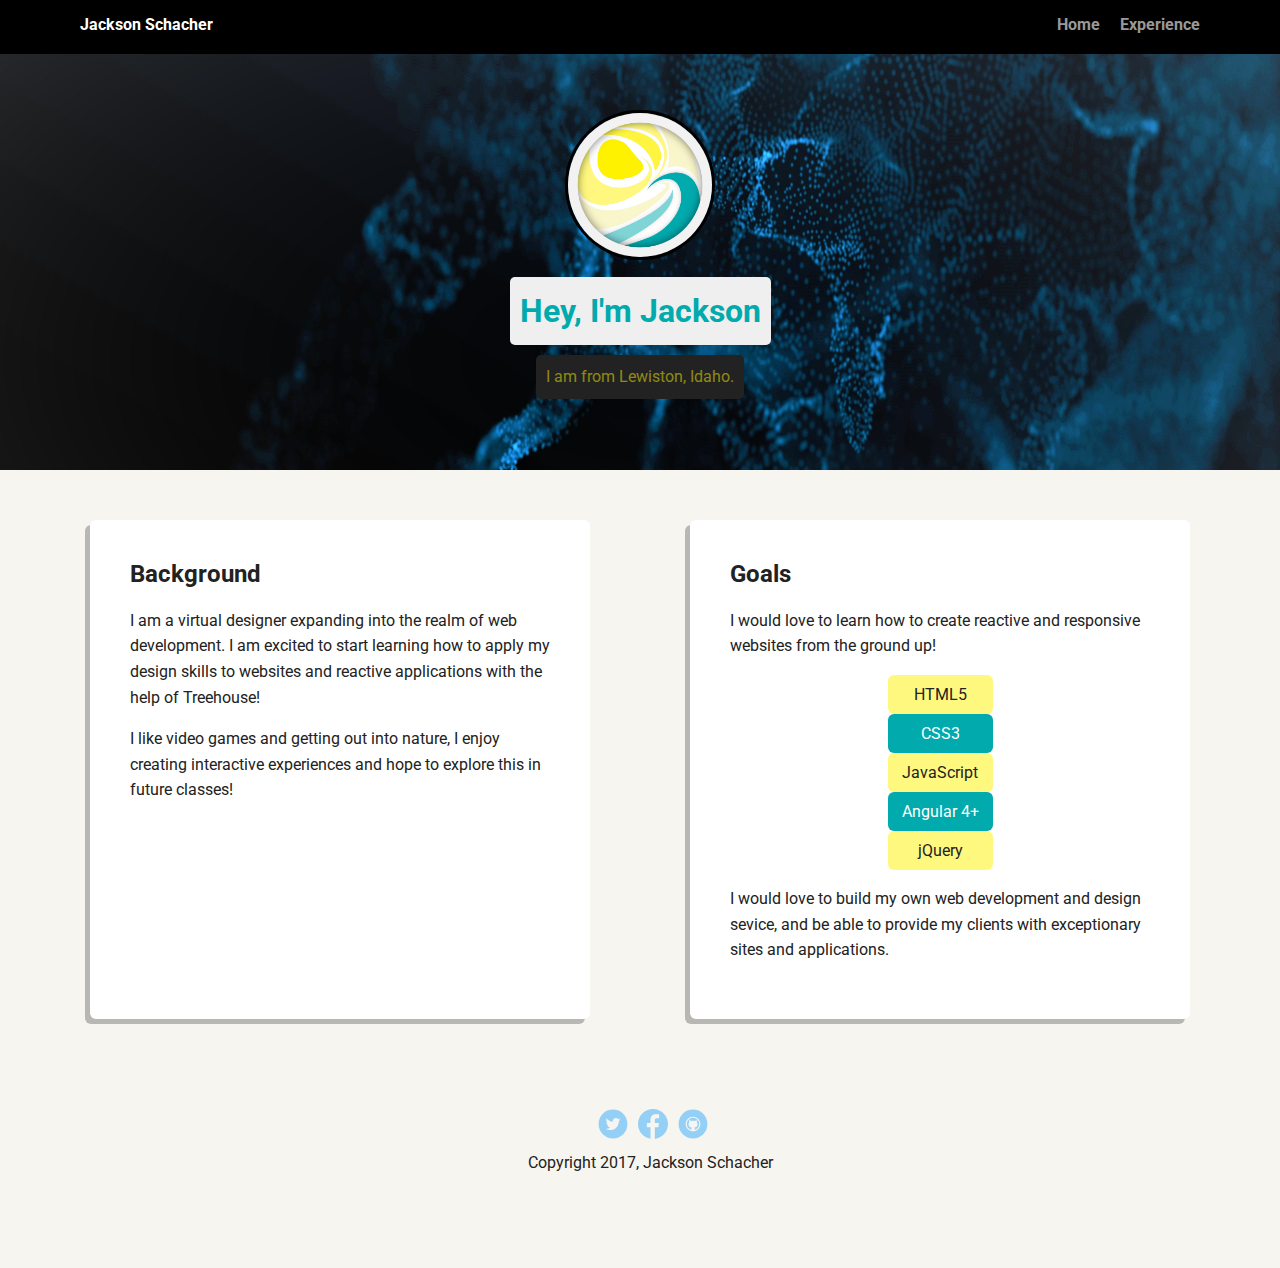
<file: index.html>
﻿<!doctype html>
<html lang="en">
<head>
  <meta charset="utf-8">
  <title>Jackson's Profile</title>
  <meta name="viewport" content="width=device-width, initial-scale=1.0">
  <link rel="shortcut icon" href="images/favicon.ico" type="image/x-icon">
  <link rel="icon" href="images/favicon.ico" type="image/x-icon">
  <link rel="stylesheet" href="styles.css">
  <link href="https://fonts.googleapis.com/css?family=Muli%7CRoboto:400,300,500,700,900" rel="stylesheet"></head>
  <body>

    <div class="main-nav">
        <ul class="nav">
          <li class="name">Jackson Schacher</li>
          <li><a href="./index.html">Home</a></li>
          <li><a href="./experience/experience.html">Experience</a></li>
        </ul>
    </div>

    <header>
      <img src="images/profile-pic-min.jpg" alt="Profile picture with a sun and ocean wave" class="profile-image">
      <h1 class="tag name">Hey, I'm Jackson</h1>
      <p class="tag location">I am from Lewiston, Idaho.</p>
    </header>

    <main class="flex">
      <div class="card">
        <h2>Background</h2>
        <p>I am a virtual designer expanding into the realm of web development. I am excited to start learning how to apply my design skills to websites and reactive applications with the help of Treehouse!</p>
        <p>I like video games and getting out into nature, I enjoy creating interactive experiences and hope to explore this in future classes!</p>
      </div> 

      <div class="card">
        <h2>Goals</h2>
        <p>I would love to learn how to create reactive and responsive websites from the ground up!</p>
        <ul class="skills">
          <li>HTML5</li>
          <li>CSS3</li>
          <li>JavaScript</li>
          <li>Angular 4+</li>
          <li>jQuery</li>
        </ul>
        <p>I would love to build my own web development and design sevice, and be able to provide my clients with exceptionary sites and applications.</p>
      </div> 

    </main>
    <footer>
      <ul>
        <li><a href="https://twitter.com/Jackieson888" class="social twitter">Twitter</a></li>
        <li><a href="https://www.facebook.com/Jackieson888" class="social facebook">Facebook</a></li>
        <li><a href="https://github.com/Jackieson888" class="social github">Github</a></li>
      </ul>
      <p class="copyright">Copyright 2017, Jackson Schacher</p>
    </footer>
  </body>
  </html>
</file>
<file: styles.css>
/* Global Layout Set-up */
* { 
  box-sizing: border-box;
}
  
body {
  margin: 0;
  padding: 0;
  text-align: center;
  font-family: 'Roboto', sans-serif;
  color: #222;
  background: #f7f5f0;
}
/* Link Styles */

a {
  text-decoration: none;
  color: #999;
}
a:hover {
  color: #6633ff;
}

/* Section Styles */

.main-nav {
  width: 100%;
  background: black;
  min-height: 30px;
  padding: 10px;
  position: fixed;
  text-align: center;
}
.nav {
  display: flex;
  justify-content: space-around;
  font-weight: 700;
  list-style-type: none;
  margin: 0 auto;
  padding: 0;
}

.nav .name {
    display: block;
    margin-right: auto;
    color: white;
}
.nav li {
  padding: 5px 10px 10px 10px;
}
.nav a {
  transition: all .5s;
}
.nav a:hover {
  color: white
}

header {
  text-align: center;
  background: url('images/background.jpg') no-repeat top center ;
  background-size: cover;
  overflow: hidden;
  padding-top: 60px;
}
header {
  line-height: 1.5;
}
header .profile-image {
  margin-top: 50px;
  width: 150px;
  height: 150px;
  border-radius: 50%;
  border: 3px solid black;
  transition: all .5s;
}
header .profile-image:hover {
  transform: scale(1.4) rotate(-5deg);
}
.tag {
    background-color: #efefef;
    color: #00AAAD;
    padding: 10px;
    border-radius: 5px;
    display: table;
    margin: 10px auto;
}
.location {
    background-color: #222;
    color: rgba(255, 242, 0, .5);
}
.card {
  margin: 30px;
  padding: 20px 40px 40px;
  max-width: 500px;
  text-align: left;
  background: #fff;
  box-shadow: rgba(0,0,0,.25) -5px 5px;
  border-radius: 6px;
  transition: all .5s;
}
.card:hover {
  box-shadow: rgba(0,0,0,.1) -20px 20px;
  transform: translate(15px, -15px); 
}
.skills {
    text-align: center;
}

ul.skills {
  padding: 0;
}
.skills li:hover {
    width: 100%;
}
.skills li {
    width: 25%;
    border-radius: 6px;
    display: grid;
    background: #00AAAD;
    color: white;
    padding: 10px 10px;
    margin: auto;
    transition: width 1s;
}

.skills li:nth-child(odd) {
   background: rgba(255, 242, 0, .5);
   color: #222;
}

footer {
  width: 100%;
  min-height: 30px;
  padding: 20px 0 40px 20px;
}

footer .copyright {
  top: -8px;
  font-size: .75em;
}

footer ul {
  list-style-type: none;
  margin: 0;
  padding: 0;
}

footer ul li {
  display: inline-block;
}

a.social {
  display: inline-block;
  text-indent: -9999px;
  margin-left: 5px;
  width: 30px;
  height: 30px;
  background-size: 30px 30px;
  opacity: .4;
  transition: all .5s;
}
a.twitter {
  background-image: url(images/twitter.svg);
}
a.facebook {
  background-image: url(images/facebook.svg);
}
a.github {
  background-image: url(images/github.svg);
}
a.social:hover {
  opacity: 1;
}
.clearfix {
  clear: both;
}

/* Styles for larger screens */
@media screen and (min-width: 720px) {
  
  .flex {
      display: -ms-flexbox;      /* TWEENER - IE 10 */
      display: flex; 
      max-width: 1200px;
      -ms-flex-pack: distribute;
      justify-content: space-around;
      margin: 0 auto;
  }

  header {
    min-height: 470px;
  }

  .nav {
    max-width: 1200px;
    padding: 0 30px;
  }


main {
    padding-top: 20px;
}

  main p {
    line-height: 1.6em;
  }

  footer {
    font-size: 1.3em;
    max-width: 1200px;
    margin: 40px auto;
  }

}
.background {
    background-image: url("./images/mountain.jpg");
    background-size: cover;
}

.experience {
    display: inline-block;
    padding: 20px 40px 40px;
    max-width: 500px;
    text-align: left;
    background: #fff;
    box-shadow: rgba(0,0,0,.25) -5px 5px;
    border-radius: 6px;
    transition: all .5s;
}
.experience:hover {
    box-shadow: rgba(0,0,0,.1) -20px 20px;
    transform: translate(15px, -15px);
}
.side-image {
    margin-top: 10rem;
    display: inline-block;
    padding: 20px 40px 40px;
    max-width: 500px;
    text-align: left;
    background: #fff;
    box-shadow: rgba(0,0,0,.25) -5px 5px;
    border-radius: 6px;
    transition: all .5s;
    width: auto;
}
figcaption {
    text-align: center;
}
</file>
